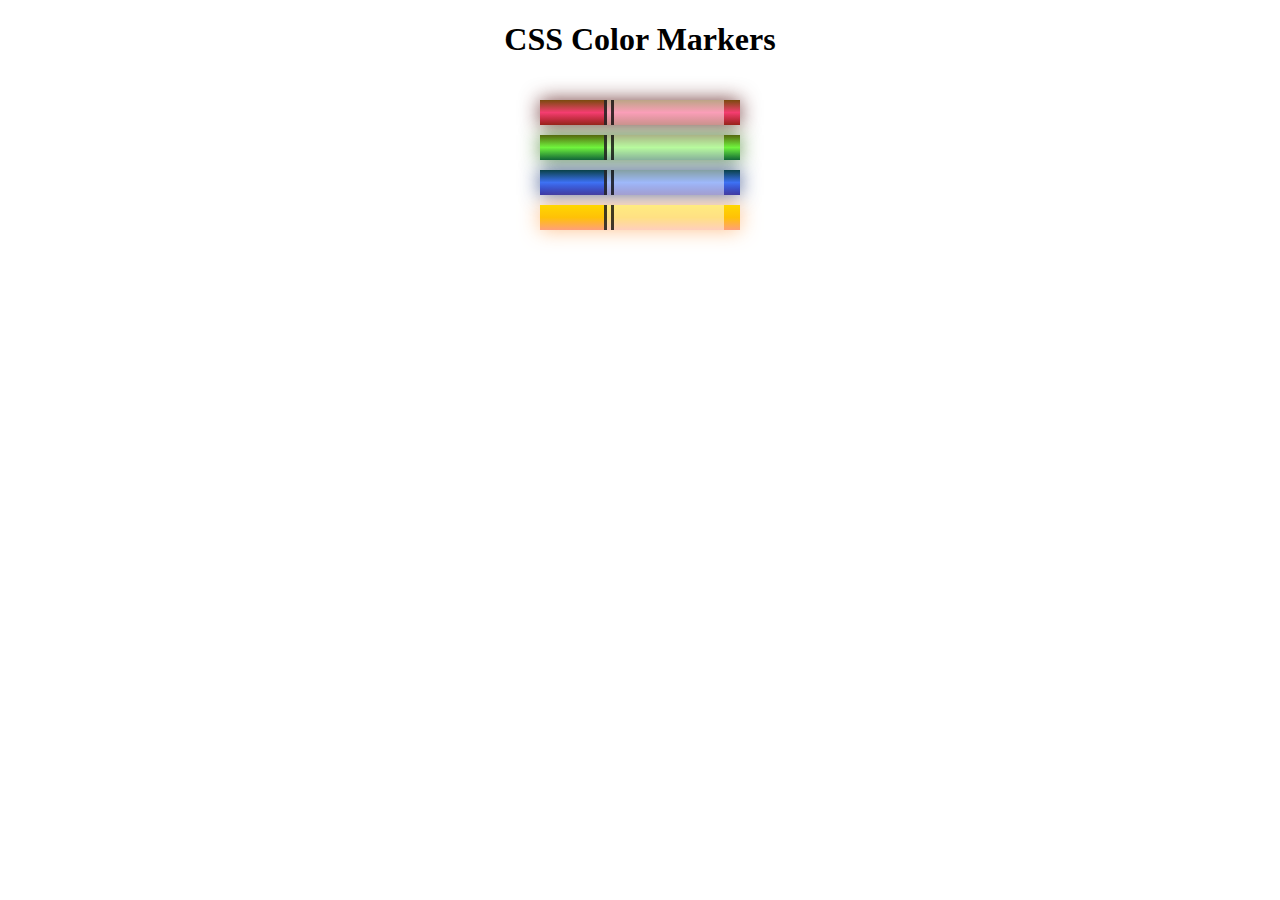
<file: Responsive Web Design/Markers/index.html>
<!DOCTYPE html>
<html lang="en">
  <head>
    <meta charset="utf-8">
    <meta name="viewport" content="width=device-width, initial-scale=1.0">
    <title>Colored Markers</title>
    <link rel="stylesheet" href="styles.css">
  </head>
  <body>
    <h1>CSS Color Markers</h1>
    <div class="container">
      <div class="marker red">
        <div class="cap"></div>
        <div class="sleeve"></div>
      </div>
      <div class="marker green">
        <div class="cap"></div>
        <div class="sleeve"></div>
      </div>
      <div class="marker blue">
        <div class="cap"></div>
        <div class="sleeve"></div>
      </div>
      <div class="marker yellow">
        <div class="cap"></div>
        <div class="sleeve"></div>
      </div>
    </div>
  </body>
</html>
</file>
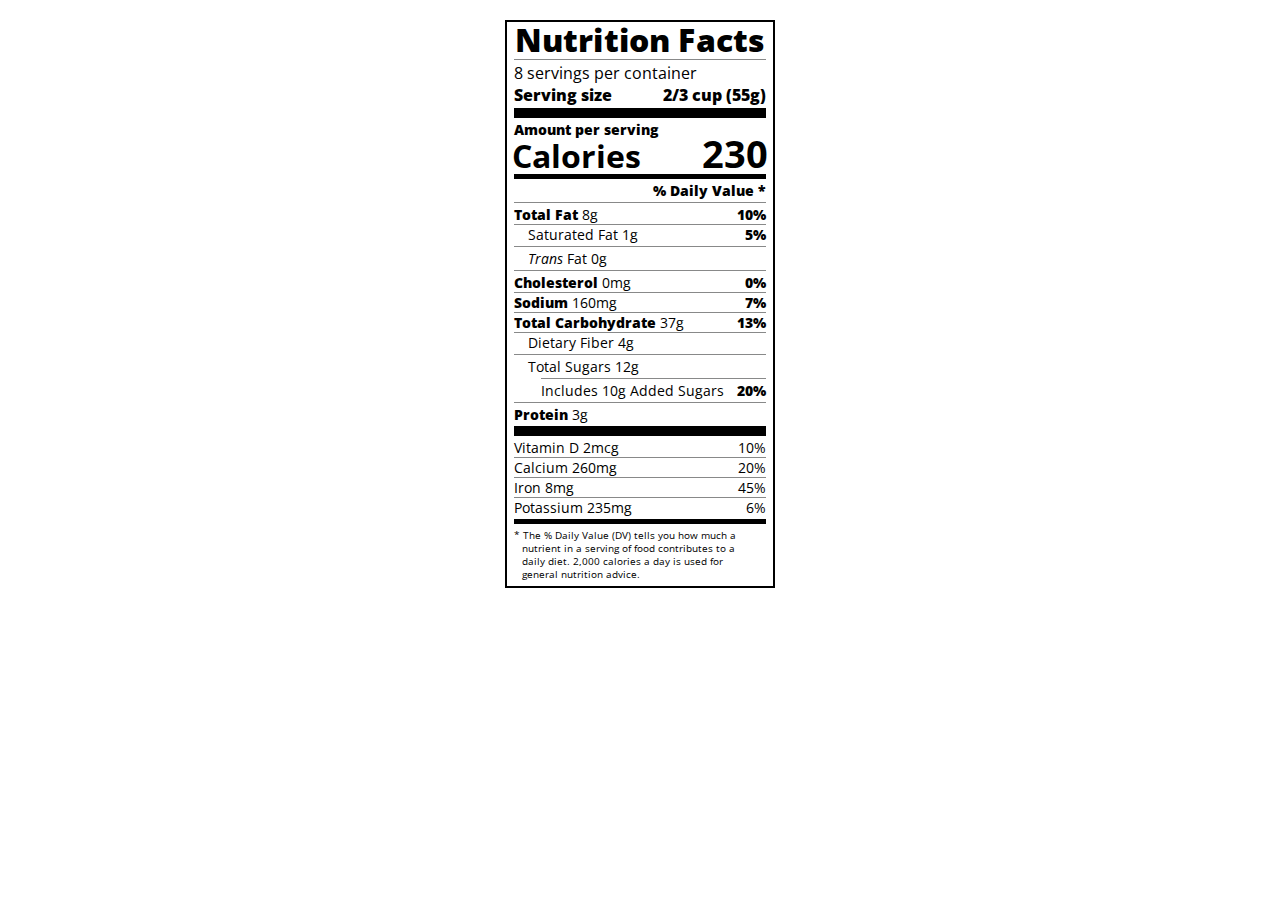
<file: Responsive Web Design/Nutrition Facts/index.html>
<!DOCTYPE html>
<html lang="en">

<head>
  <meta charset="UTF-8">
  <title>Nutrition Label</title>
  <link href="https://fonts.googleapis.com/css?family=Open+Sans:400,700,800" rel="stylesheet">
  <link href="./styles.css" rel="stylesheet">
</head>

<body>
  <div class="label">
    <header>
      <h1 class="bold">Nutrition Facts</h1>
      <div class="divider"></div>
      <p>8 servings per container</p>
      <p class="bold">Serving size <span>2/3 cup (55g)</span></p>
    </header>
    <div class="divider large"></div>
    <div class="calories-info">
      <div class="left-container">
        <h2 class="bold small-text">Amount per serving</h2>
        <p>Calories</p>
      </div>
      <span>230</span>
    </div>
    <div class="divider medium"></div>
    <div class="daily-value small-text">
      <p class="bold right no-divider">% Daily Value *</p>
      <div class="divider"></div>
      <p><span><span class="bold">Total Fat</span> 8g</span> <span class="bold">10%</span></p>
      <p class="indent no-divider">Saturated Fat 1g <span class="bold">5%</span></p>
      <div class="divider"></div>
      <p class="indent no-divider"><span><i>Trans</i> Fat 0g</span></p>
      <div class="divider"></div>
      <p><span><span class="bold">Cholesterol</span> 0mg</span> <span class="bold">0%</span></p>
      <p><span><span class="bold">Sodium</span> 160mg</span> <span class="bold">7%</span></p>
      <p><span><span class="bold">Total Carbohydrate</span> 37g</span> <span class="bold">13%</span></p>
      <p class="indent no-divider">Dietary Fiber 4g</p>
      <div class="divider"></div>
      <p class="indent no-divider">Total Sugars 12g</p>
      <div class="divider double-indent"></div>
      <p class="double-indent no-divider">Includes 10g Added Sugars <span class="bold">20%</span></p>
      <div class="divider"></div>
      <p class="no-divider"><span><span class="bold">Protein</span> 3g</span></p>
      <div class="divider large"></div>
      <p>Vitamin D 2mcg <span>10%</span></p>
      <p>Calcium 260mg <span>20%</span></p>
      <p>Iron 8mg <span>45%</span></p>
      <p class="no-divider">Potassium 235mg <span>6%</span></p>
    </div>
    <div class="divider medium"></div>
    <p class="note">* The % Daily Value (DV) tells you how much a nutrient in a serving of food contributes to a daily
      diet. 2,000 calories a day is used for general nutrition advice.</p>
  </div>
</body>
</html>
</file>
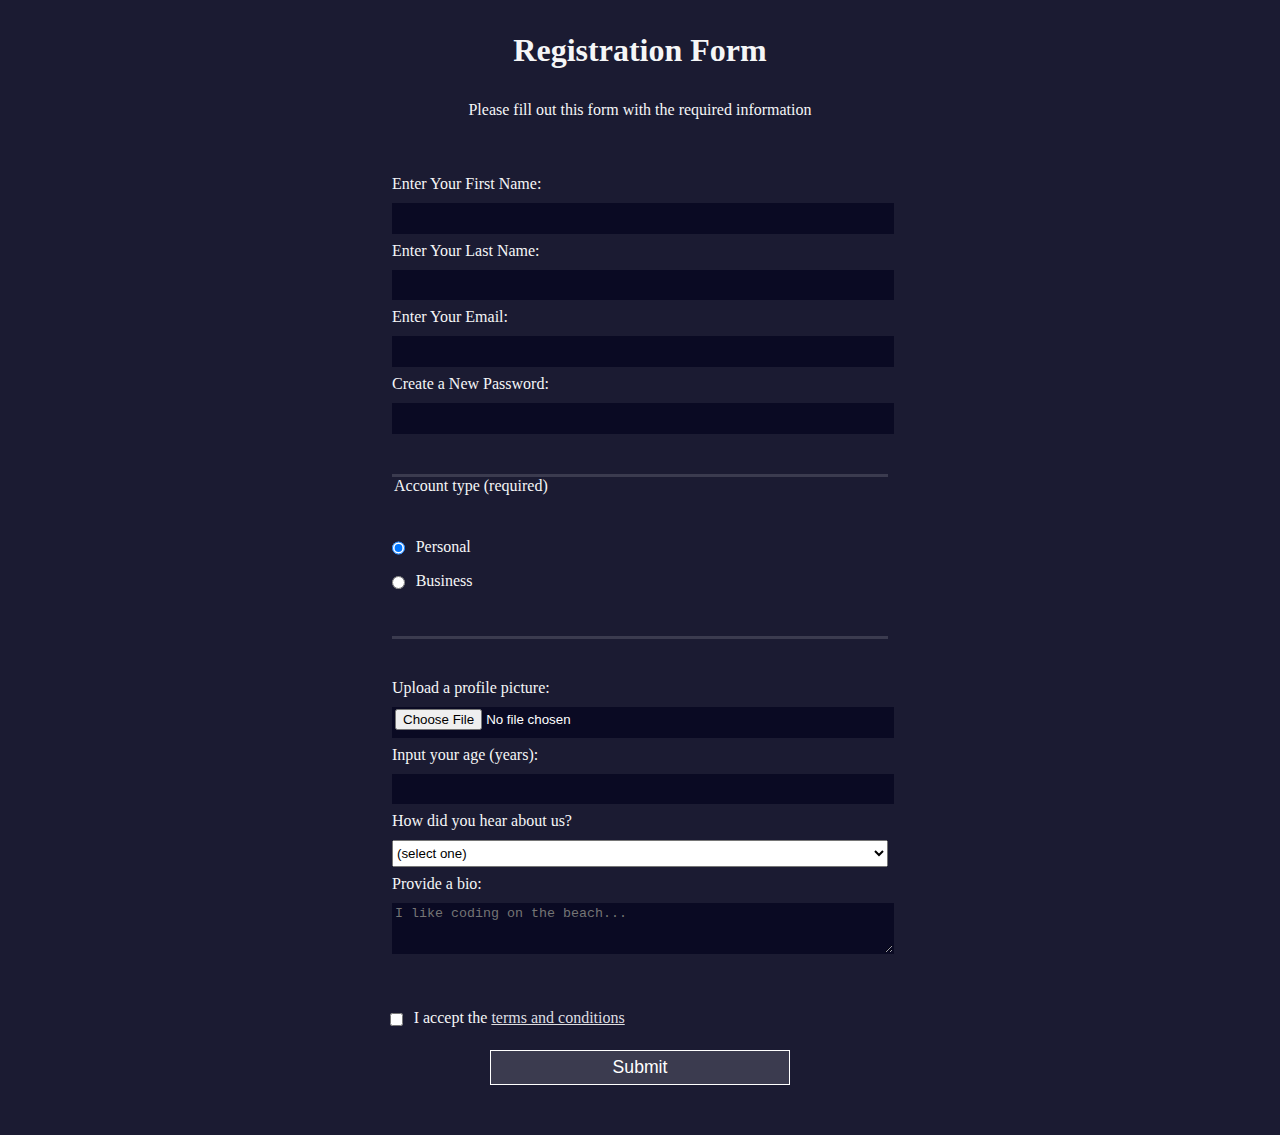
<file: Responsive Web Design/Registration Form/index.html>
<!DOCTYPE html>
<html lang="en">
  <head>
    <meta charset="UTF-8">
    <title>Registration Form</title>
    <link rel="stylesheet" href="styles.css" />
  </head>
  <body>
    <h1>Registration Form</h1>
    <p>Please fill out this form with the required information</p>
    <form method="post" action='https://register-demo.freecodecamp.org'>
      <fieldset>
        <label for="first-name">Enter Your First Name: <input id="first-name" name="first-name" type="text" required /></label>
        <label for="last-name">Enter Your Last Name: <input id="last-name" name="last-name" type="text" required /></label>
        <label for="email">Enter Your Email: <input id="email" name="email" type="email" required /></label>
        <label for="new-password">Create a New Password: <input id="new-password" name="new-password" type="password" pattern="[a-z0-5]{8,}" required /></label>
      </fieldset>
      <fieldset>
        <legend>Account type (required)</legend>
        <label for="personal-account"><input id="personal-account" type="radio" name="account-type" class="inline" checked /> Personal</label>
        <label for="business-account"><input id="business-account" type="radio" name="account-type" class="inline" /> Business</label>
      </fieldset>
      <fieldset>
        <label for="profile-picture">Upload a profile picture: <input id="profile-picture" type="file" name="file" /></label>
        <label for="age">Input your age (years): <input id="age" type="number" name="age" min="13" max="120" /></label>
        <label for="referrer">How did you hear about us?
          <select id="referrer" name="referrer">
            <option value="">(select one)</option>
            <option value="1">freeCodeCamp News</option>
            <option value="2">freeCodeCamp YouTube Channel</option>
            <option value="3">freeCodeCamp Forum</option>
            <option value="4">Other</option>
          </select>
        </label>
        <label for="bio">Provide a bio:
          <textarea id="bio" name="bio" rows="3" cols="30" placeholder="I like coding on the beach..."></textarea>
        </label>
      </fieldset>
      <label for="terms-and-conditions">
        <input class="inline" id="terms-and-conditions" type="checkbox" required name="terms-and-conditions" /> I accept the <a href="https://www.freecodecamp.org/news/terms-of-service/">terms and conditions</a>
      </label>
      <input type="submit" value="Submit" />
    </form>
  </body>
</html>
</file>
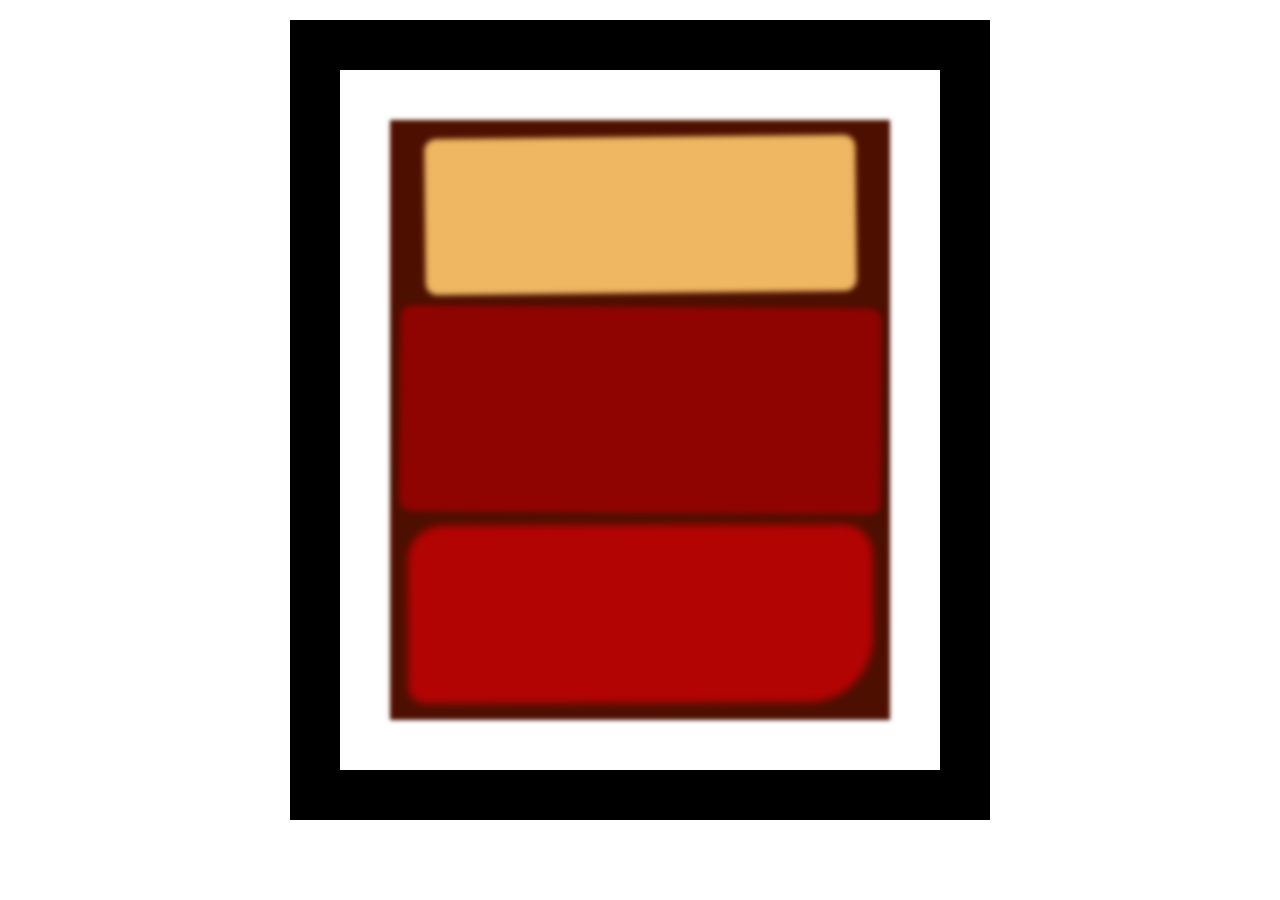
<file: Responsive Web Design/Rothko Painting/index.html>
<!DOCTYPE html>
<html lang="en">
  <head>
    <meta charset="UTF-8">
    <title>Rothko Painting</title>
    <link href="./styles.css" rel="stylesheet">
  </head>
  <body>
    <div class="frame">
      <div class="canvas">
        <div class="one"></div>
        <div class="two"></div>
        <div class="three"></div>
      </div>
    </div>
  </body>
</html>
</file>
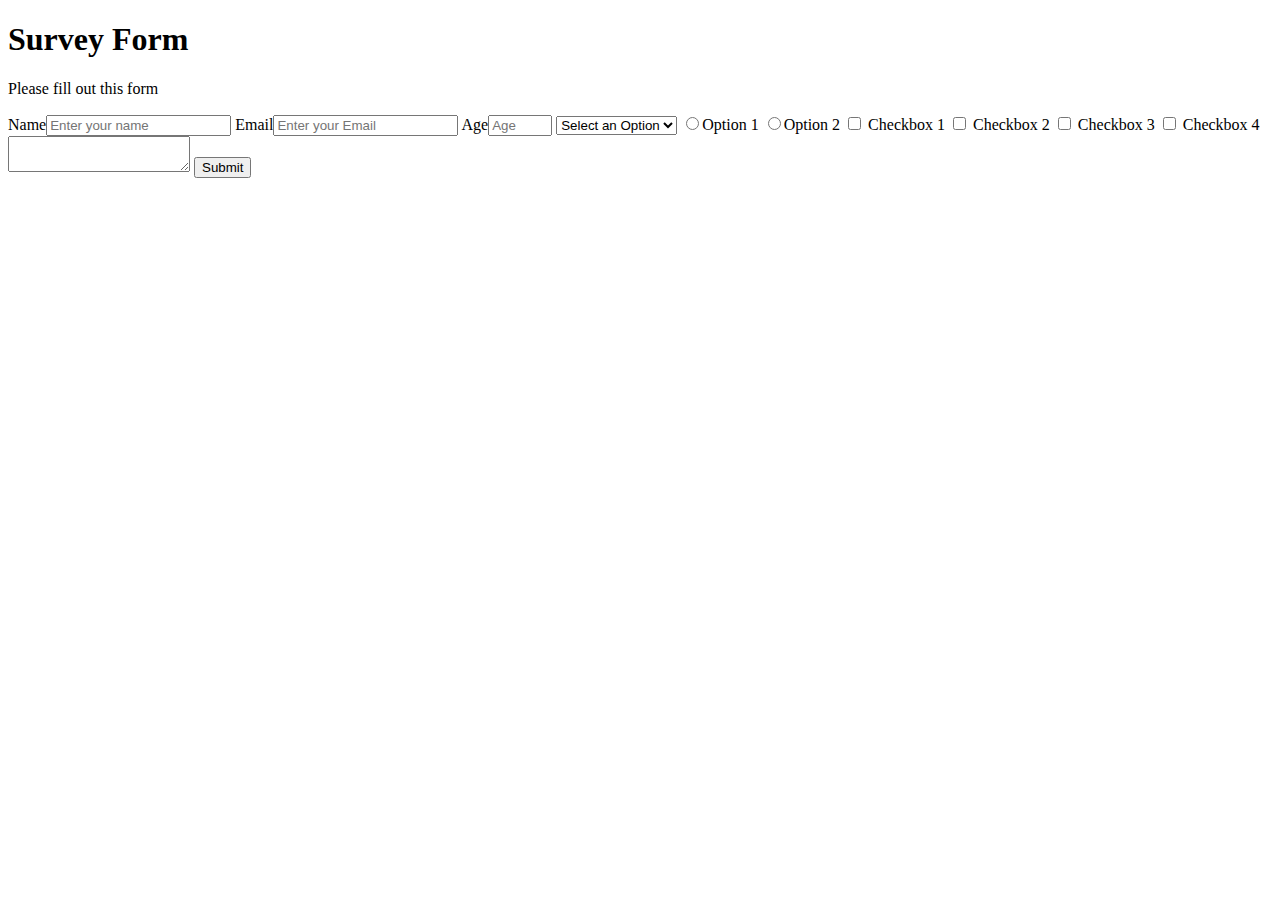
<file: Responsive Web Design/Survey Form/index.html>
<!DOCTYPE html>
<html lang="en">
  <head>
    <meta charset="utf-8">
    <meta name="viewport" content="width=device-width, initial-scale=1.0"/>
    <link rel="stylesheet" href="styles.css">
    <title>Survey Form</title>
    </head>
    <body>
      <h1 id="title">Survey Form</h1>
      <p id="description">Please fill out this form</p>
    <div class="form">
    <form id="survey-form">
    <label id="name-label">Name<input id="name" type="text" placeholder="Enter your name" required></input></label>
    <label id="email-label">Email<input id="email" type="email" placeholder="Enter your Email" required></input></label>
    <label id="number-label">Age<input id="number" type="number" min="13" max="120" placeholder="Age" required></input></label>

<select id="dropdown">
  <option> Select an Option </option>
  <option> Option 1 </option>
  <option> Option 2 </option>
  <option> Option 3 </option>
  </select>

  <input type="radio" name="radio" value="radio1">Option 1
  <input type="radio" name="radio" value="radio2">Option 2

  <input type="checkbox" value="check1"> Checkbox 1
  <input type="checkbox" value="check2"> Checkbox 2
  <input type="checkbox" value="check3"> Checkbox 3
  <input type="checkbox" value="check4"> Checkbox 4
<textarea> </textarea>
<button id="submit">Submit</button>
        </form>
      </div>
      </body>
  </html>
</file>
<file: Responsive Web Design/Markers/styles.css>
h1 {
    text-align: center;
  }
  
  .container {
    background-color: #FFF;
    padding: 10px 0;
  }
  
  .marker {
    width: 200px;
    height: 25px;
    margin: 10px auto;
  }
  
  .cap {
    width: 60px;
    height: 25px;
  }
  
  .sleeve {
    width: 110px;
    height: 25px;
    background-color: rgba(255, 255, 255, 0.5);
    border-left: 10px double rgba(0, 0, 0, 0.75);
  }
  
  .cap, .sleeve {
    display: inline-block;
  }
  
  .red {
    background: linear-gradient(rgb(122, 74, 14), rgb(245, 62, 113), rgb(162, 27, 27));
    box-shadow: 0 0 20px 0 rgba(83, 14, 14, 0.8);
  }
  
  .green {
    background: linear-gradient(#55680D, #71F53E, #116C31);
    box-shadow: 0 0 20px 0 #3B7E20CC;
  }
  
  .blue {
    background: linear-gradient(hsl(186, 76%, 16%), hsl(223, 90%, 60%), hsl(240, 56%, 42%));
    box-shadow: 0 0 20px 0 hsla(223, 59%, 31%,0.8);
  }

  .yellow{
    background:linear-gradient(#FFD700, #FFC107, #FFA07A);
    box-shadow: 0 0 20px 0 #FFB371CC;
  }
</file>
<file: Responsive Web Design/Nutrition Facts/styles.css>
* {
    box-sizing: border-box;
  }
  
  html {
    font-size: 16px;
  }
  
  body {
    font-family: 'Open Sans', sans-serif;
  }
  
  .label {
    border: 2px solid black;
    width: 270px;
    margin: 20px auto;
    padding: 0 7px;
  }
  
  header h1 {
    text-align: center;
    margin: -4px 0;
    letter-spacing: 0.15px
  }
  
  p {
    margin: 0;
    display: flex;
    justify-content: space-between;
  }
  
  .divider {
    border-bottom: 1px solid #888989;
    margin: 2px 0;
  }
  
  .bold {
    font-weight: 800;
  }
  
  .large {
    height: 10px;
  }
  
  .large, .medium {
    background-color: black;
    border: 0;
  }
  
  .medium {
    height: 5px;
  }
  
  .small-text {
    font-size: 0.85rem;
  }
  
  
  .calories-info {
    display: flex;
    justify-content: space-between;
    align-items: flex-end;
  }
  
  .calories-info h2 {
    margin: 0;
  }
  
  .left-container p {
    margin: -5px -2px;
    font-size: 2em;
    font-weight: 700;
  }
  
  .calories-info span {
    margin: -7px -2px;
    font-size: 2.4em;
    font-weight: 700;
  }
  
  .right {
    justify-content: flex-end;
  }
  
  .indent {
    margin-left: 1em;
  }
  
  .double-indent {
    margin-left: 2em;
  }
  
  .daily-value p:not(.no-divider) {
    border-bottom: 1px solid #888989;
  }
  
  .note {
    font-size: 0.6rem;
    margin: 5px 0;
    padding:0 8px;
    text-indent:-8px;
  }
</file>
<file: Responsive Web Design/Registration Form/styles.css>
body {
    width: 100%;
    height: 100vh;
    margin: 0;
    background-color: #1b1b32;
    color: #f5f6f7;
    font-family: Tahoma;
    font-size: 16px;
  }
  
  h1, p {
    margin: 1em auto;
    text-align: center;
  }
  
  form {
    width: 60vw;
    max-width: 500px;
    min-width: 300px;
    margin: 0 auto;
    padding-bottom: 2em;
  }
  
  fieldset {
    border: none;
    padding: 2rem 0;
    border-bottom: 3px solid #3b3b4f;
  }
  
  fieldset:last-of-type {
    border-bottom: none;
  }
  
  label {
    display: block;
    margin: 0.5rem 0;
  }
  
  input,
  textarea,
  select {
    margin: 10px 0 0 0;
    width: 100%;
    min-height: 2em;
  }
  
  input, textarea {
    background-color: #0a0a23;
    border: 1px solid #0a0a23;
    color: #ffffff;
  }
  
  .inline {
    width: unset;
    margin: 0 0.5em 0 0;
    vertical-align: middle;
  }
  
  input[type="submit"] {
    display: block;
    width: 60%;
    margin: 1em auto;
    height: 2em;
    font-size: 1.1rem;
    background-color: #3b3b4f;
    border-color: white;
    min-width: 300px;
  }
  
  input[type="file"] {
    padding: 1px 2px;
  }
  
  .inline{
    display: inline; 
  }
  
  a{
    color:#dfdfe2;
  }
</file>
<file: Responsive Web Design/Rothko Painting/styles.css>
.canvas {
    width: 500px;
    height: 600px;
    background-color: #4d0f00;
    overflow: hidden;
    filter: blur(2px);
  }
  
  .frame {
    border: 50px solid black;
    width: 500px;
    padding: 50px;
    margin: 20px auto;
  }
  
  .one {
    width: 425px;
    height: 150px;
    background-color: #efb762;
    margin: 20px auto;
    box-shadow: 0 0 3px 3px #efb762;
    border-radius: 9px;
    transform: rotate(-0.6deg);
  }
  
  .two {
    width: 475px;
    height: 200px;
    background-color: #8f0401;
    margin: 0 auto 20px;
    box-shadow: 0 0 3px 3px #8f0401;
    border-radius: 8px 10px;
    transform: rotate(0.4deg);
  }
  
  .one, .two {
    filter: blur(1px);
  }
  
  .three {
    width: 91%;
    height: 28%;
    background-color: #b20403;
    margin: auto;
    filter: blur(2px);
    box-shadow: 0 0 5px 5px #b20403;
    border-radius: 30px 25px 60px 12px;
   transform:rotate(-0.2deg);
  }
</file>
<file: Responsive Web Design/Survey Form/styles.css>
/* add css here if you want lol */
</file>
